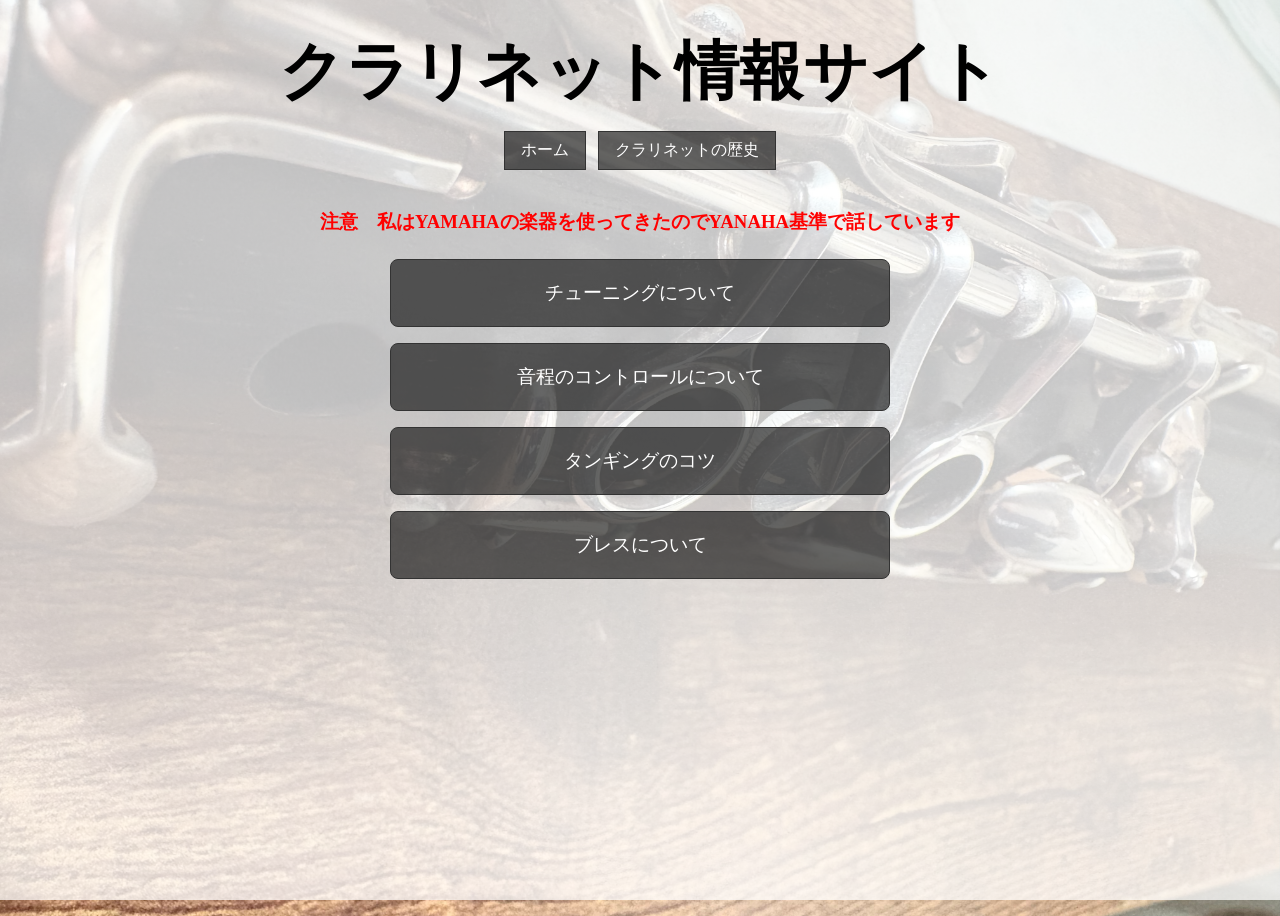
<file: index.html>
<!DOCTYPE html>
<html lang="ja">

<head>
    <meta charset="UTF-8">
    <meta name="viewport" content="width=device-width, initial-scale=1.0">
    <title>クラリネット情報サイト</title>
    <link href="style.css" rel="stylesheet" type="text/css">
</head>

<body>
    <header>
        <h1>クラリネット情報サイト</h1>
        <nav>
            <ul>
                <li><a href="index.html">ホーム</a></li>
                <li><a href="rekisi.html">クラリネットの歴史</a></li>
            </ul>
        </nav>
    </header>

    <main id="kotu">
        <h3>注意　私はYAMAHAの楽器を使ってきたのでYANAHA基準で話しています</h3>
        <nav>
            <ul>
                <li><a href="tyu-ningu.html">チューニングについて</a></li>
                <li><a href="ontei.html">音程のコントロールについて</a></li>
                <li><a href="tangingu.html">タンギングのコツ</a></li>
                <li><a href="buresu.html">ブレスについて</a></li>
            </ul>
        </nav>
    </main>
</body>

</html>
</file>
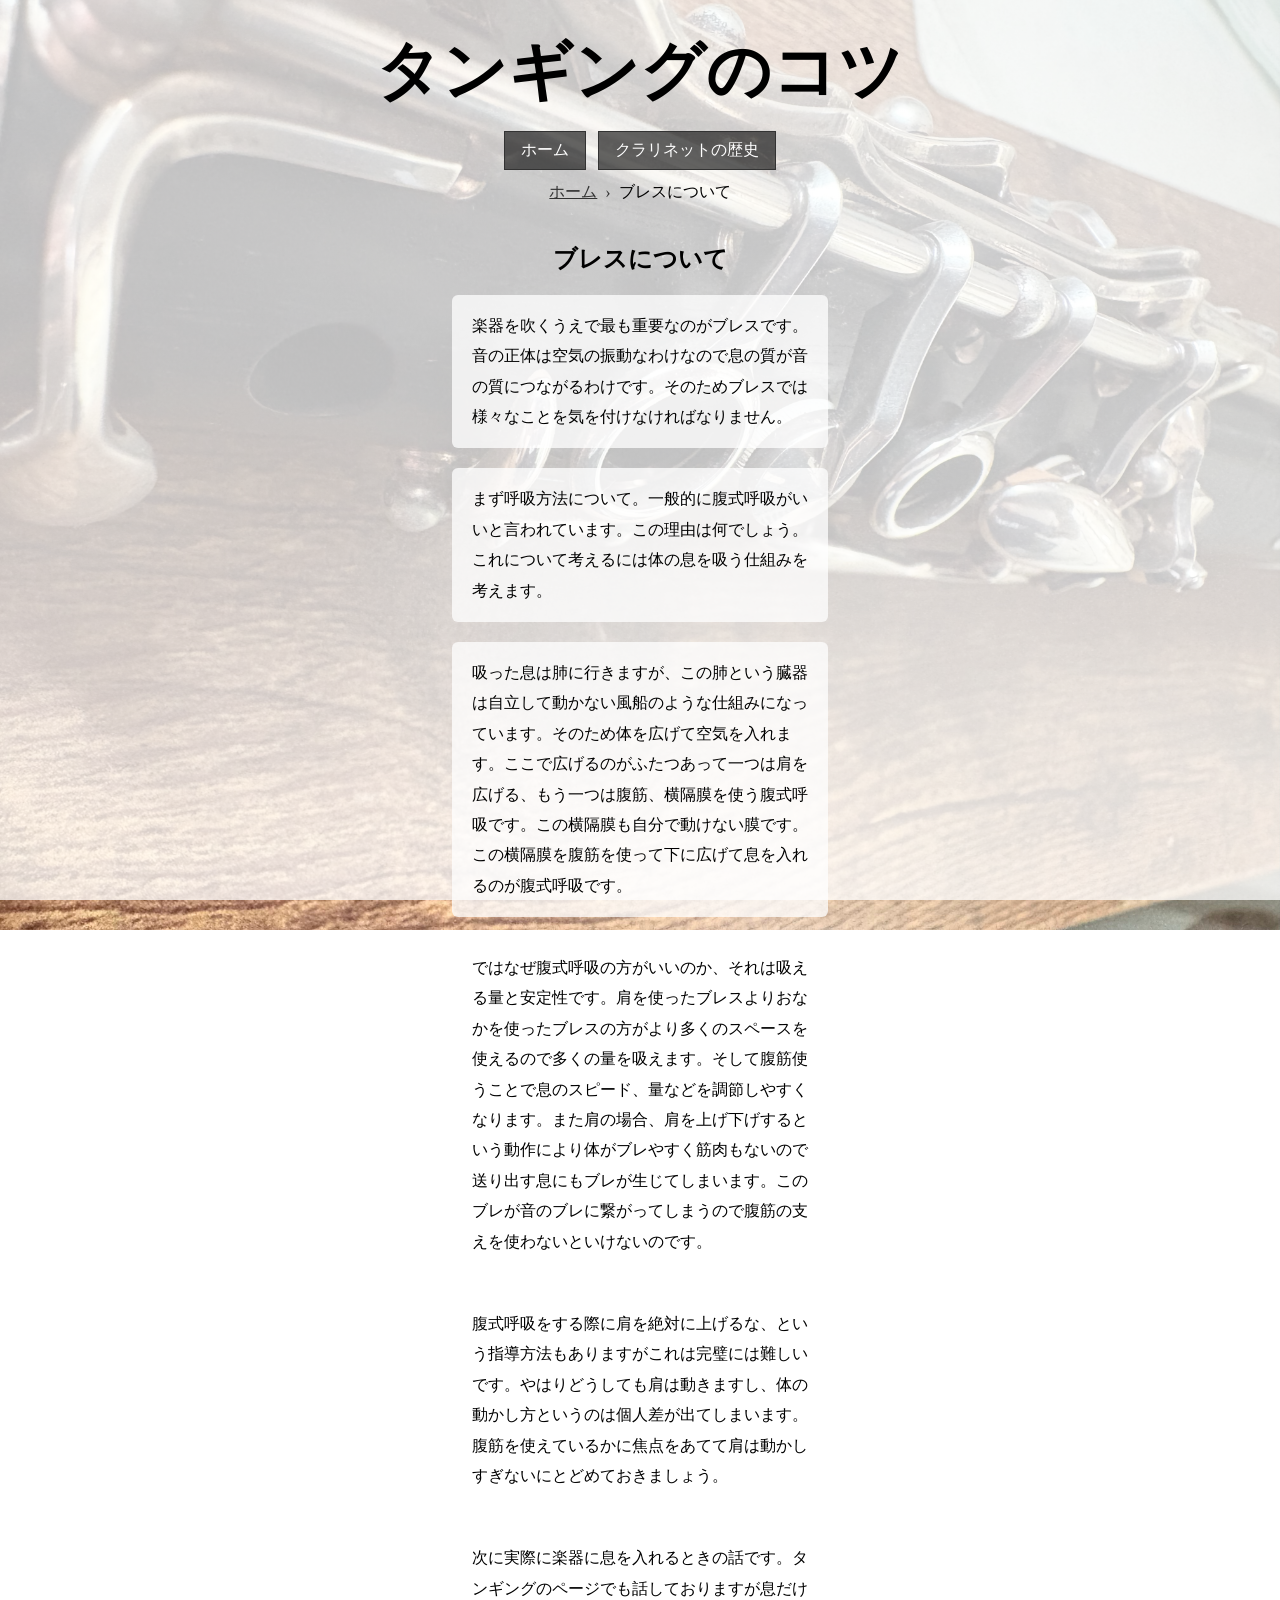
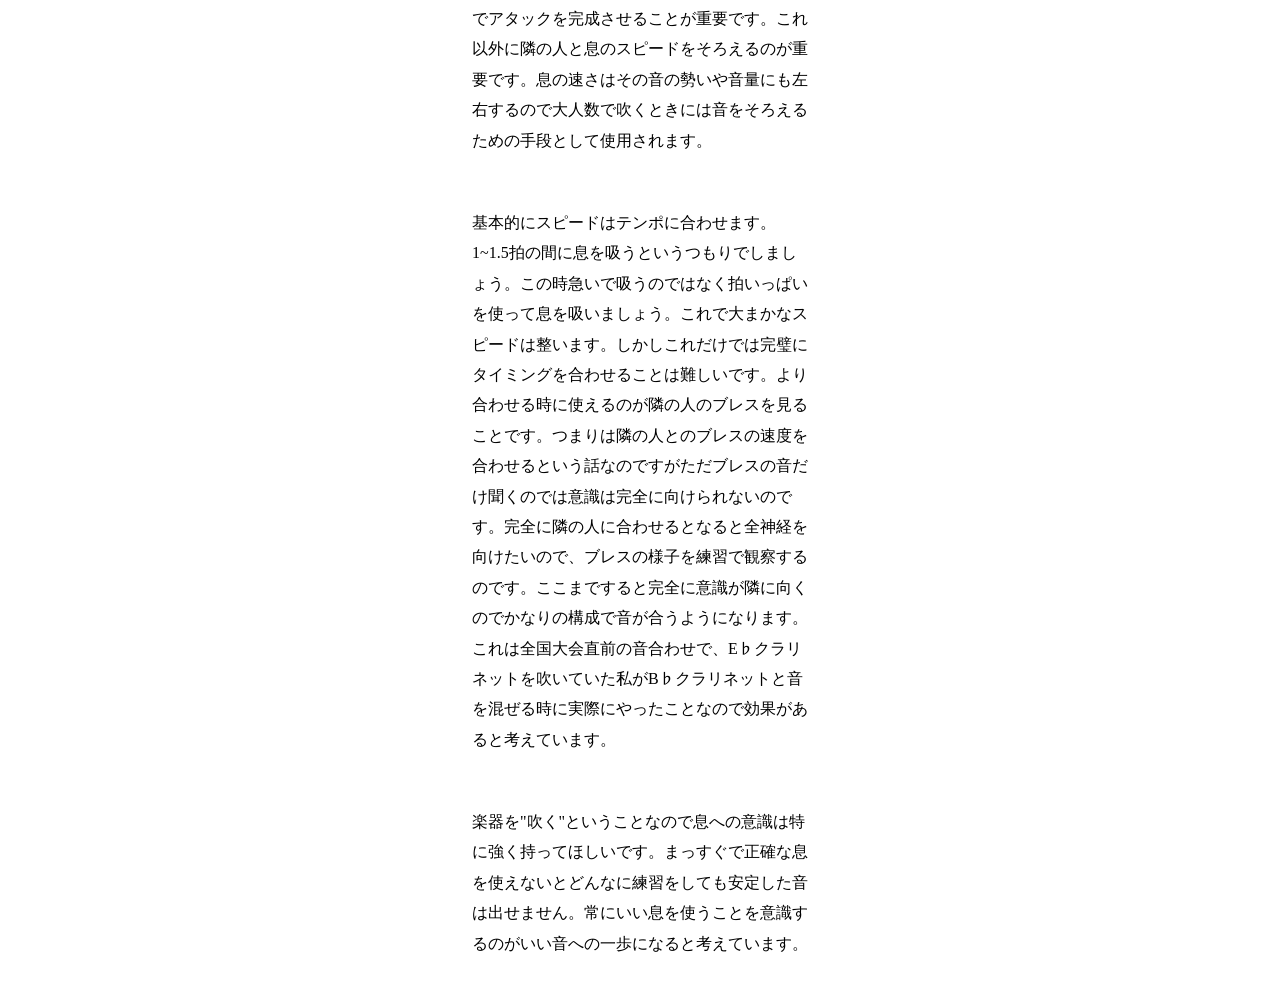
<file: buresu.html>
<!DOCTYPE html>
<html lang="ja">

<head>
    <meta charset="UTF-8">
    <title>ブレスについて</title>
    <link href="style.css" rel="stylesheet" type="text/css">
    <meta name="viewport" content="width=device-width, initial-scale=1.0">
</head>

<body>
    <header>
        <h1>タンギングのコツ</h1>
        <nav>
            <ul>
                <li><a href="index.html">ホーム</a></li>
                <li><a href="rekisi.html">クラリネットの歴史</a></li>
            </ul>
        </nav>
        <ol>
            <li><a href="index.html">ホーム</a></li>
            <li>ブレスについて</li>
        </ol>
    </header>
    <main id="tips-detail">
        <h2>ブレスについて</h2>
        <p>楽器を吹くうえで最も重要なのがブレスです。音の正体は空気の振動なわけなので息の質が音の質につながるわけです。そのためブレスでは様々なことを気を付けなければなりません。</p>
        <p>まず呼吸方法について。一般的に腹式呼吸がいいと言われています。この理由は何でしょう。これについて考えるには体の息を吸う仕組みを考えます。</p>
        <p>吸った息は肺に行きますが、この肺という臓器は自立して動かない風船のような仕組みになっています。そのため体を広げて空気を入れます。ここで広げるのがふたつあって一つは肩を広げる、もう一つは腹筋、横隔膜を使う腹式呼吸です。この横隔膜も自分で動けない膜です。この横隔膜を腹筋を使って下に広げて息を入れるのが腹式呼吸です。</p>
        <p>ではなぜ腹式呼吸の方がいいのか、それは吸える量と安定性です。肩を使ったブレスよりおなかを使ったブレスの方がより多くのスペースを使えるので多くの量を吸えます。そして腹筋使うことで息のスピード、量などを調節しやすくなります。また肩の場合、肩を上げ下げするという動作により体がブレやすく筋肉もないので送り出す息にもブレが生じてしまいます。このブレが音のブレに繋がってしまうので腹筋の支えを使わないといけないのです。</p>
        <p>腹式呼吸をする際に肩を絶対に上げるな、という指導方法もありますがこれは完璧には難しいです。やはりどうしても肩は動きますし、体の動かし方というのは個人差が出てしまいます。腹筋を使えているかに焦点をあてて肩は動かしすぎないにとどめておきましょう。</p>
        <p>次に実際に楽器に息を入れるときの話です。タンギングのページでも話しておりますが息だけでアタックを完成させることが重要です。これ以外に隣の人と息のスピードをそろえるのが重要です。息の速さはその音の勢いや音量にも左右するので大人数で吹くときには音をそろえるための手段として使用されます。</p>
        <p>基本的にスピードはテンポに合わせます。1~1.5拍の間に息を吸うというつもりでしましょう。この時急いで吸うのではなく拍いっぱいを使って息を吸いましょう。これで大まかなスピードは整います。しかしこれだけでは完璧にタイミングを合わせることは難しいです。より合わせる時に使えるのが隣の人のブレスを見ることです。つまりは隣の人とのブレスの速度を合わせるという話なのですがただブレスの音だけ聞くのでは意識は完全に向けられないのです。完全に隣の人に合わせるとなると全神経を向けたいので、ブレスの様子を練習で観察するのです。ここまですると完全に意識が隣に向くのでかなりの構成で音が合うようになります。これは全国大会直前の音合わせで、E♭クラリネットを吹いていた私がB♭クラリネットと音を混ぜる時に実際にやったことなので効果があると考えています。</p>
        <p>楽器を"吹く"ということなので息への意識は特に強く持ってほしいです。まっすぐで正確な息を使えないとどんなに練習をしても安定した音は出せません。常にいい息を使うことを意識するのがいい音への一歩になると考えています。</p>
    </main>
</body>

</html>
</file>
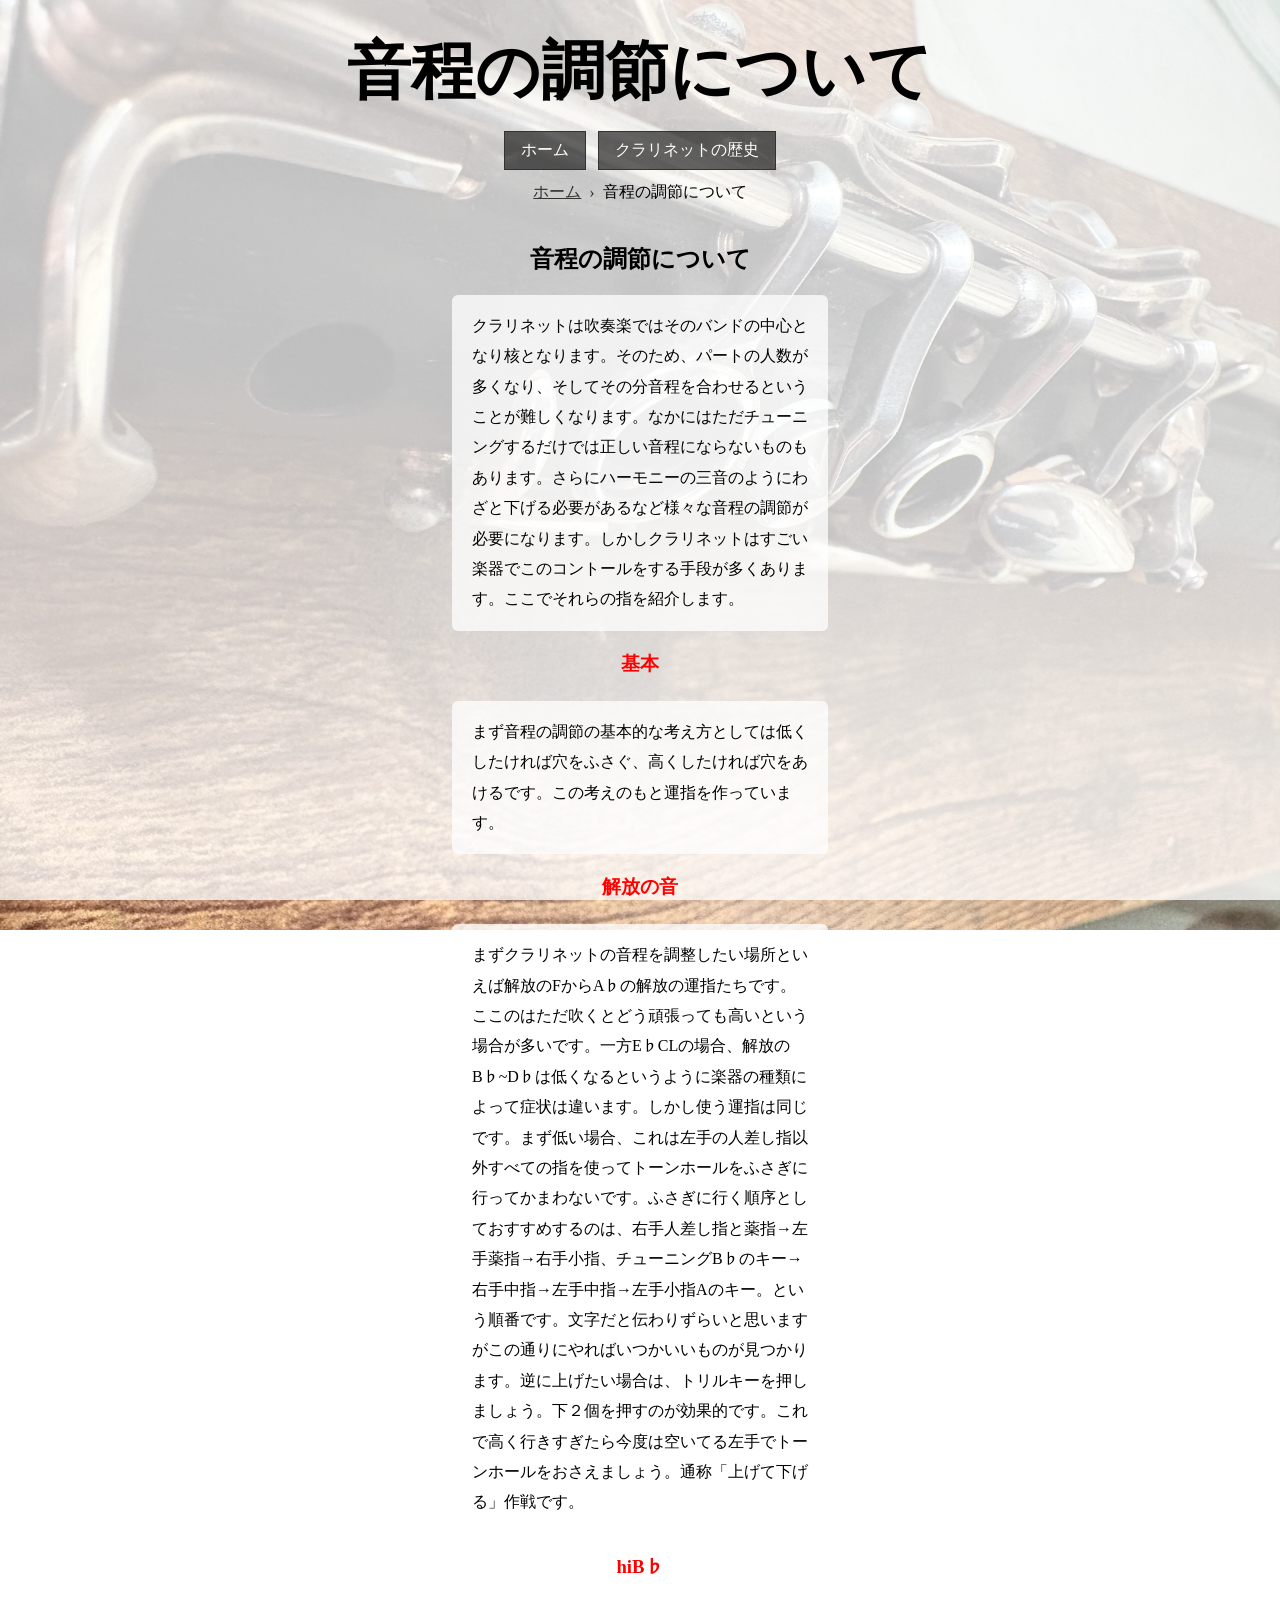
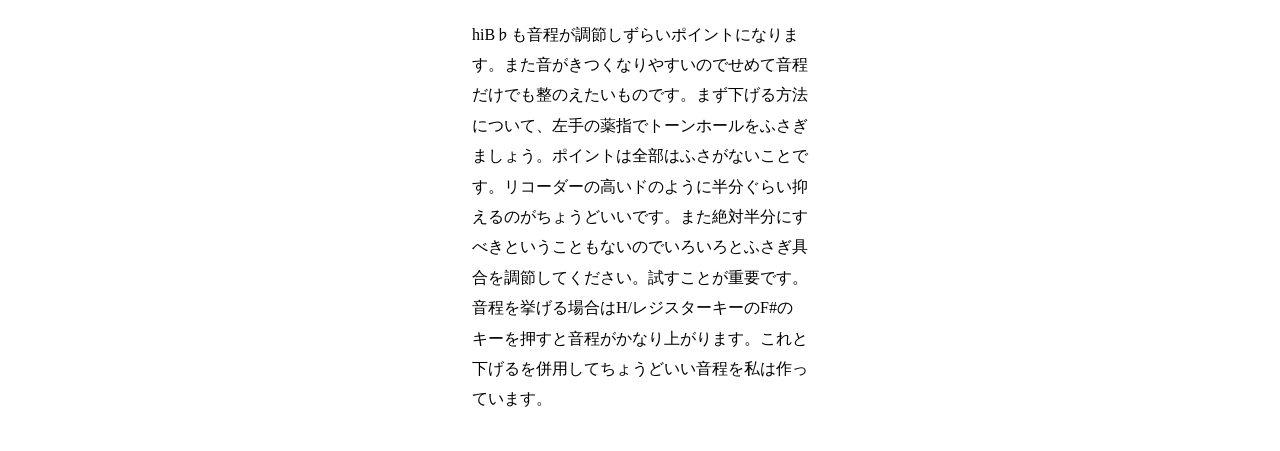
<file: ontei.html>
<!DOCTYPE html>
<html lang="ja">

<head>
    <meta charset="UTF-8">
    <title>音程の調節について</title>
    <link href="style.css" rel="stylesheet" type="text/css">
    <meta name="viewport" content="width=device-width, initial-scale=1.0">
</head>

<body>
    <header>
        <h1>音程の調節について</h1>
        <nav>
            <ul>
                <li><a href="index.html">ホーム</a></li>
                <li><a href="rekisi.html">クラリネットの歴史</a></li>
            </ul>
        </nav>
        </nav>
        <ol>
            <li><a href="index.html">ホーム</a></li>
            <li>音程の調節について</li>
        </ol>
    </header>
    <main id="tips-detail">
        <h2>音程の調節について</h2>
        <p>クラリネットは吹奏楽ではそのバンドの中心となり核となります。そのため、パートの人数が多くなり、そしてその分音程を合わせるということが難しくなります。なかにはただチューニングするだけでは正しい音程にならないものもあります。さらにハーモニーの三音のようにわざと下げる必要があるなど様々な音程の調節が必要になります。しかしクラリネットはすごい楽器でこのコントールをする手段が多くあります。ここでそれらの指を紹介します。</p>
        <h3>基本</h3>
        <p>まず音程の調節の基本的な考え方としては低くしたければ穴をふさぐ、高くしたければ穴をあけるです。この考えのもと運指を作っています。</p>
        <h3>解放の音</h3>
        <p>まずクラリネットの音程を調整したい場所といえば解放のFからA♭の解放の運指たちです。ここのはただ吹くとどう頑張っても高いという場合が多いです。一方E♭CLの場合、解放のB♭~D♭は低くなるというように楽器の種類によって症状は違います。しかし使う運指は同じです。まず低い場合、これは左手の人差し指以外すべての指を使ってトーンホールをふさぎに行ってかまわないです。ふさぎに行く順序としておすすめするのは、右手人差し指と薬指→左手薬指→右手小指、チューニングB♭のキー→右手中指→左手中指→左手小指Aのキー。という順番です。文字だと伝わりずらいと思いますがこの通りにやればいつかいいものが見つかります。逆に上げたい場合は、トリルキーを押しましょう。下２個を押すのが効果的です。これで高く行きすぎたら今度は空いてる左手でトーンホールをおさえましょう。通称「上げて下げる」作戦です。</p>
        <h3>hiB♭</h3>
        <p>hiB♭も音程が調節しずらいポイントになります。また音がきつくなりやすいのでせめて音程だけでも整のえたいものです。まず下げる方法について、左手の薬指でトーンホールをふさぎましょう。ポイントは全部はふさがないことです。リコーダーの高いドのように半分ぐらい抑えるのがちょうどいいです。また絶対半分にすべきということもないのでいろいろとふさぎ具合を調節してください。試すことが重要です。音程を挙げる場合はH/レジスターキーのF#のキーを押すと音程がかなり上がります。これと下げるを併用してちょうどいい音程を私は作っています。</p>
    </main>
</body>

</html>
</file>
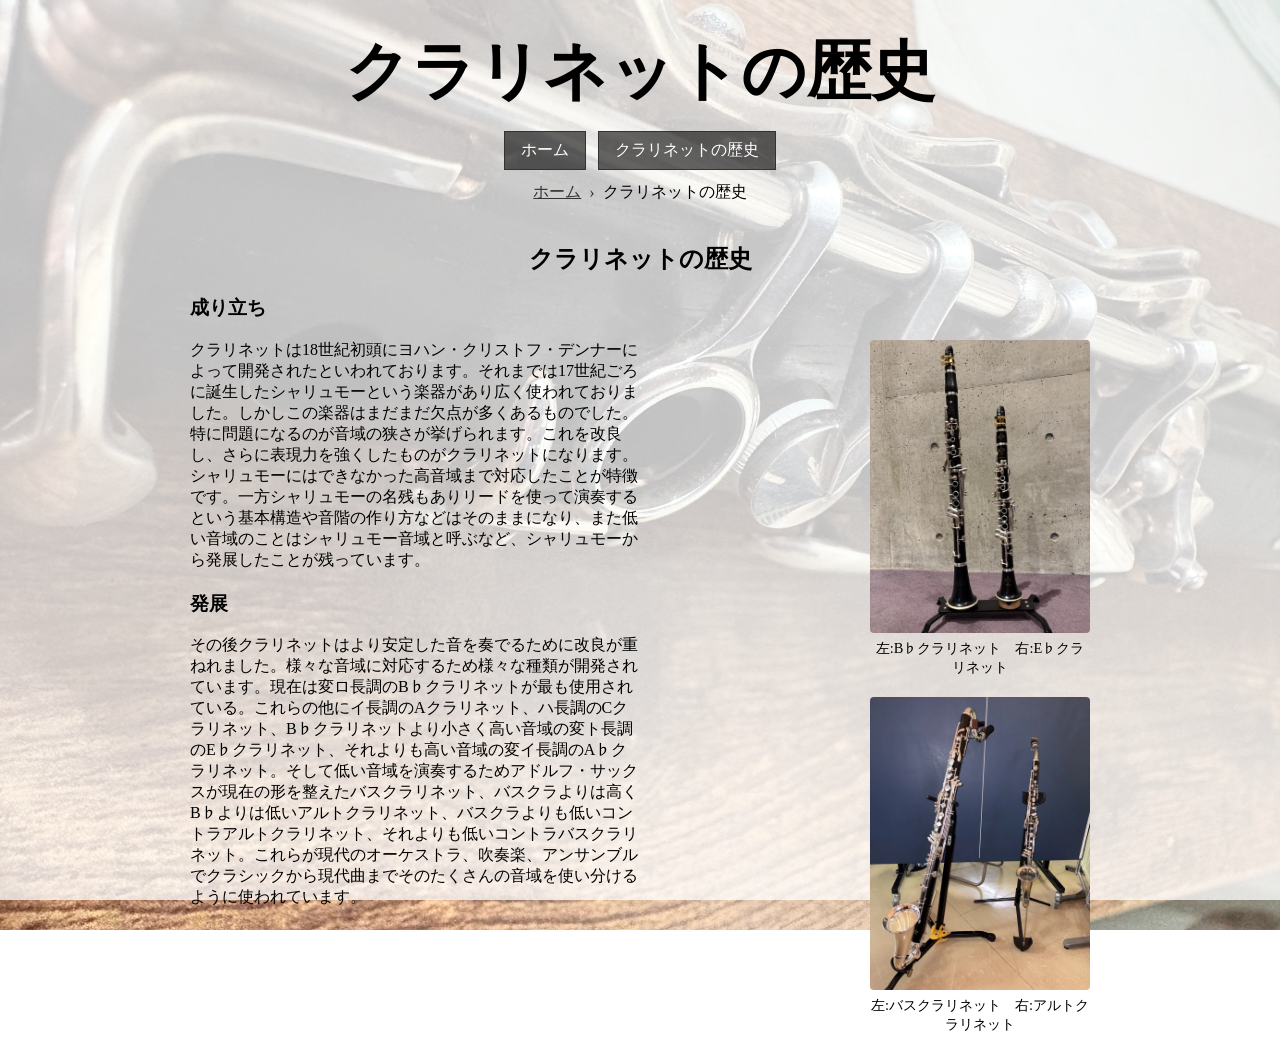
<file: rekisi.html>
<!DOCTYPE html>
<html lang="ja">

<head>
    <meta charset="UTF-8">
    <title>クラリネットの歴史</title>
    <link href="style.css" rel="stylesheet" type="text/css">
    <meta name="viewport" content="width=device-width, initial-scale=1.0">
</head>

<body>
    <header>
        <h1>クラリネットの歴史</h1>
        <nav>
            <ul>
                <li><a href="index.html">ホーム</a></li>
                <li><a href="rekisi.html">クラリネットの歴史</a></li>
            </ul>
        </nav>
        <ol>
            <li><a href="index.html">ホーム</a></li>
            <li>クラリネットの歴史</li>
        </ol>
    </header>

    <main id="history">
        <h2>クラリネットの歴史</h2>
        <h3>成り立ち</h3>
        <figure class="clarinet-photo">
            <img src="images/clarinet-bflat-eflat.jpg" alt="B♭クラリネットとE♭クラリネット">
            <figcaption>左:B♭クラリネット　右:E♭クラリネット</figcaption>
        </figure>
        <figure class="clarinet-photo">
            <img src="images/clarinet-bass-alto.jpg" alt="バスクラリネットとアルトクラリネット">
            <figcaption>左:バスクラリネット　右:アルトクラリネット</figcaption>
        </figure>
        <p>クラリネットは18世紀初頭にヨハン・クリストフ・デンナーによって開発されたといわれております。それまでは17世紀ごろに誕生したシャリュモーという楽器があり広く使われておりました。しかしこの楽器はまだまだ欠点が多くあるものでした。特に問題になるのが音域の狭さが挙げられます。これを改良し、さらに表現力を強くしたものがクラリネットになります。シャリュモーにはできなかった高音域まで対応したことが特徴です。一方シャリュモーの名残もありリードを使って演奏するという基本構造や音階の作り方などはそのままになり、また低い音域のことはシャリュモー音域と呼ぶなど、シャリュモーから発展したことが残っています。</p>
        <h3>発展</h3>
        <p>その後クラリネットはより安定した音を奏でるために改良が重ねれました。様々な音域に対応するため様々な種類が開発されています。現在は変ロ長調のB♭クラリネットが最も使用されている。これらの他にイ長調のAクラリネット、ハ長調のCクラリネット、B♭クラリネットより小さく高い音域の変ト長調のE♭クラリネット、それよりも高い音域の変イ長調のA♭クラリネット。そして低い音域を演奏するためアドルフ・サックスが現在の形を整えたバスクラリネット、バスクラよりは高くB♭よりは低いアルトクラリネット、バスクラよりも低いコントラアルトクラリネット、それよりも低いコントラバスクラリネット。これらが現代のオーケストラ、吹奏楽、アンサンブルでクラシックから現代曲までそのたくさんの音域を使い分けるように使われています。
        </p>
    </main>
</body>
</html>
</file>
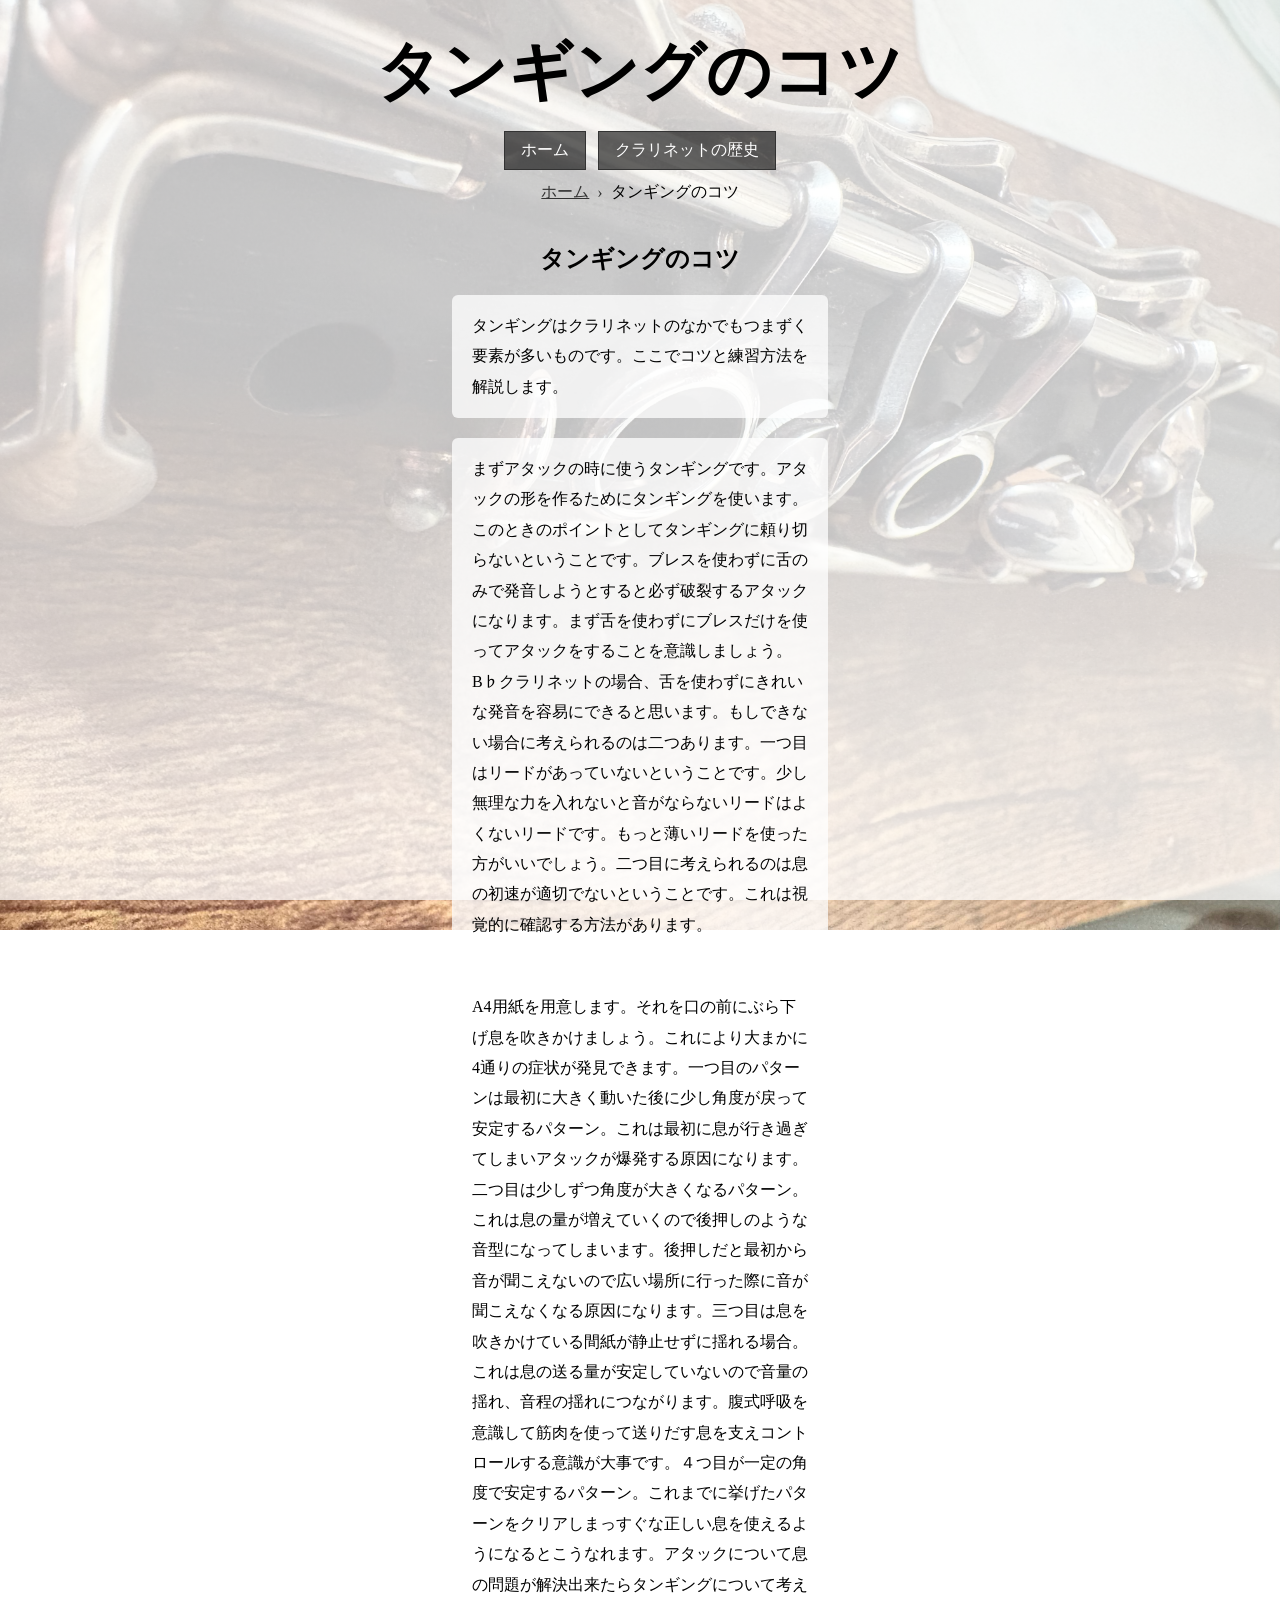
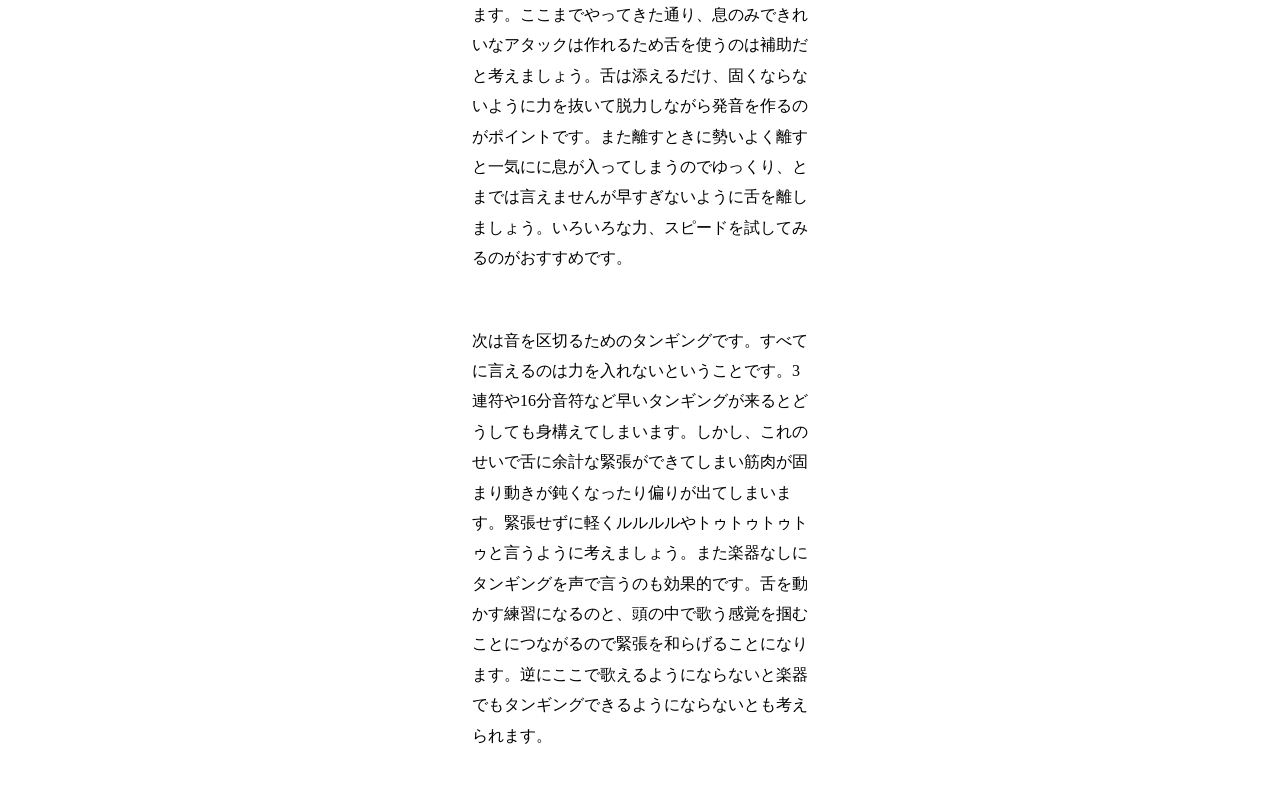
<file: tangingu.html>
<!DOCTYPE html>
<html lang="ja">

<head>
    <meta charset="UTF-8">
    <title>タンギングのコツ</title>
    <link href="style.css" rel="stylesheet" type="text/css">
    <meta name="viewport" content="width=device-width, initial-scale=1.0">
</head>

<body>
    <header>
        <h1>タンギングのコツ</h1>
        <nav>
            <ul>
                <li><a href="index.html">ホーム</a></li>
                <li><a href="rekisi.html">クラリネットの歴史</a></li>
            </ul>
        </nav>
        <ol>
            <li><a href="index.html">ホーム</a></li>
            <li>タンギングのコツ</li>
        </ol>
    </header>
    <main id="tips-detail">
        <h2>タンギングのコツ</h2>
        <p>タンギングはクラリネットのなかでもつまずく要素が多いものです。ここでコツと練習方法を解説します。</p>
        <p>まずアタックの時に使うタンギングです。アタックの形を作るためにタンギングを使います。このときのポイントとしてタンギングに頼り切らないということです。ブレスを使わずに舌のみで発音しようとすると必ず破裂するアタックになります。まず舌を使わずにブレスだけを使ってアタックをすることを意識しましょう。B♭クラリネットの場合、舌を使わずにきれいな発音を容易にできると思います。もしできない場合に考えられるのは二つあります。一つ目はリードがあっていないということです。少し無理な力を入れないと音がならないリードはよくないリードです。もっと薄いリードを使った方がいいでしょう。二つ目に考えられるのは息の初速が適切でないということです。これは視覚的に確認する方法があります。</p>
        <p>A4用紙を用意します。それを口の前にぶら下げ息を吹きかけましょう。これにより大まかに4通りの症状が発見できます。一つ目のパターンは最初に大きく動いた後に少し角度が戻って安定するパターン。これは最初に息が行き過ぎてしまいアタックが爆発する原因になります。二つ目は少しずつ角度が大きくなるパターン。これは息の量が増えていくので後押しのような音型になってしまいます。後押しだと最初から音が聞こえないので広い場所に行った際に音が聞こえなくなる原因になります。三つ目は息を吹きかけている間紙が静止せずに揺れる場合。これは息の送る量が安定していないので音量の揺れ、音程の揺れにつながります。腹式呼吸を意識して筋肉を使って送りだす息を支えコントロールする意識が大事です。４つ目が一定の角度で安定するパターン。これまでに挙げたパターンをクリアしまっすぐな正しい息を使えるようになるとこうなれます。アタックについて息の問題が解決出来たらタンギングについて考えます。ここまでやってきた通り、息のみできれいなアタックは作れるため舌を使うのは補助だと考えましょう。舌は添えるだけ、固くならないように力を抜いて脱力しながら発音を作るのがポイントです。また離すときに勢いよく離すと一気にに息が入ってしまうのでゆっくり、とまでは言えませんが早すぎないように舌を離しましょう。いろいろな力、スピードを試してみるのがおすすめです。</p>
        <p>次は音を区切るためのタンギングです。すべてに言えるのは力を入れないということです。3連符や16分音符など早いタンギングが来るとどうしても身構えてしまいます。しかし、これのせいで舌に余計な緊張ができてしまい筋肉が固まり動きが鈍くなったり偏りが出てしまいます。緊張せずに軽くルルルルやトゥトゥトゥトゥと言うように考えましょう。また楽器なしにタンギングを声で言うのも効果的です。舌を動かす練習になるのと、頭の中で歌う感覚を掴むことにつながるので緊張を和らげることになります。逆にここで歌えるようにならないと楽器でもタンギングできるようにならないとも考えられます。</p>
    </main>
</body>

</html>
</file>
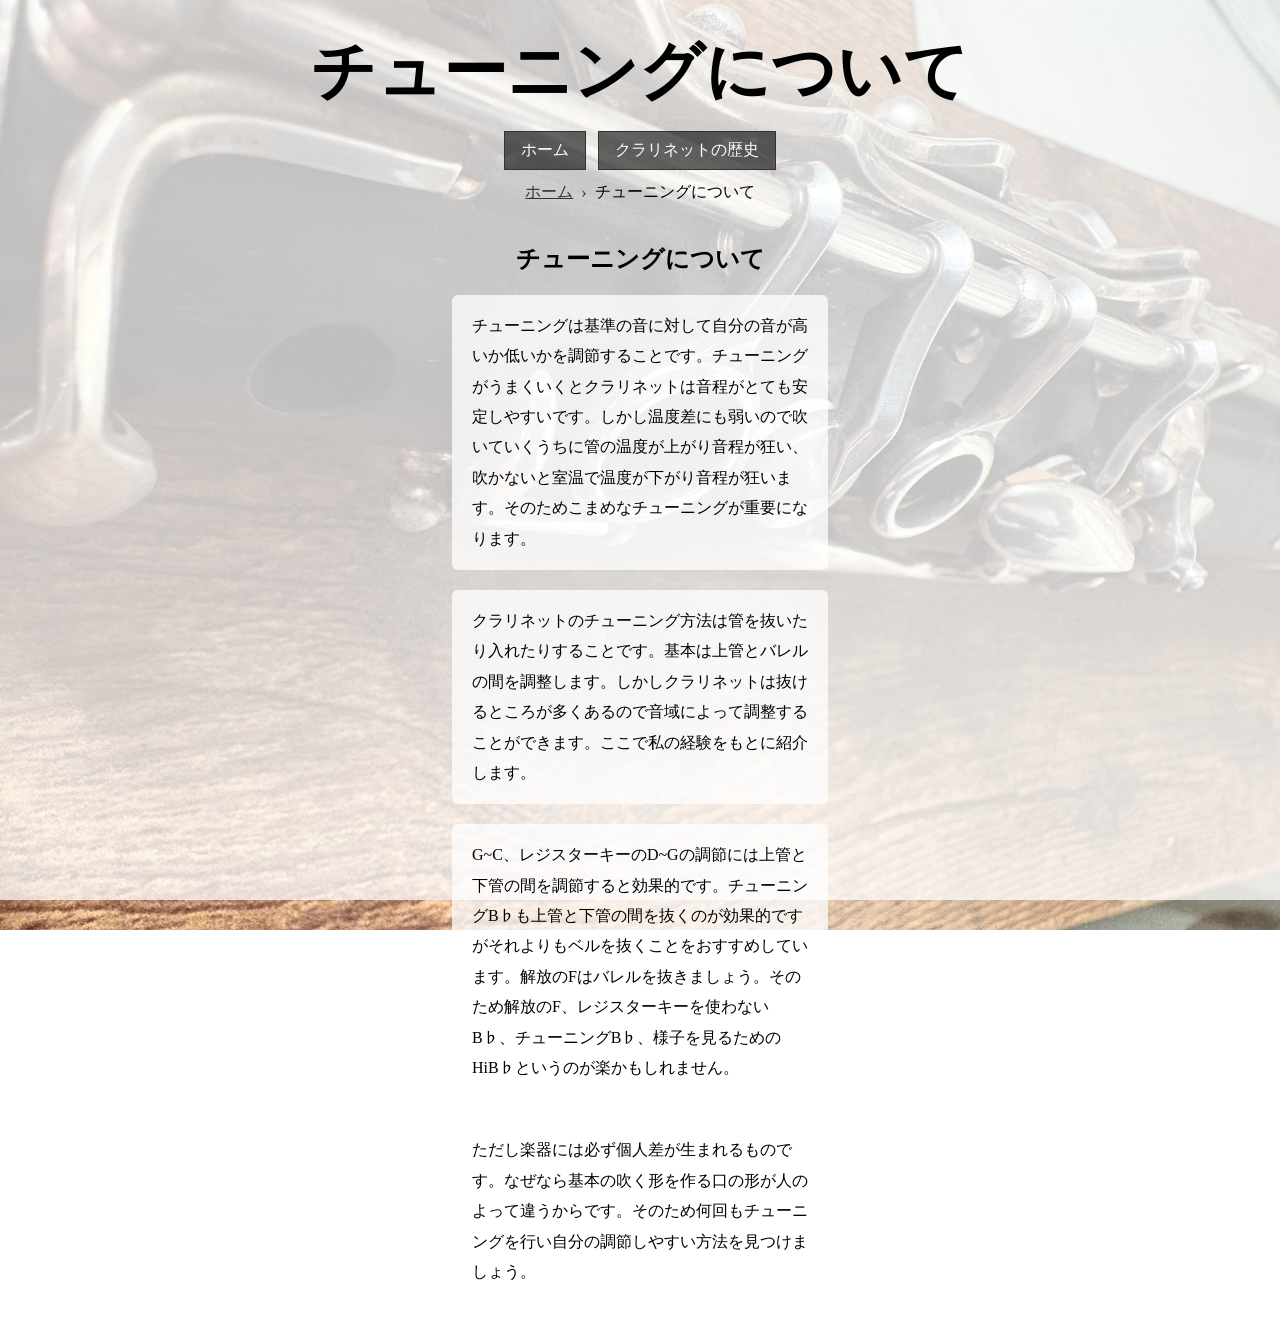
<file: tyu-ningu.html>
<!DOCTYPE html>
<html lang="ja">

<head>
    <meta charset="UTF-8">
    <title>チューニングについて</title>
    <link href="style.css" rel="stylesheet" type="text/css">
    <meta name="viewport" content="width=device-width, initial-scale=1.0">
</head>

<body>
    <header>
        <h1>チューニングについて</h1>
        <nav>
            <ul>
                <li><a href="index.html">ホーム</a></li>
                <li><a href="rekisi.html">クラリネットの歴史</a></li>
            </ul>
        </nav>
        <ol>
            <li><a href="index.html">ホーム</a></li>
            <li>チューニングについて</li>
        </ol>
    </header>
    <main id="tips-detail">
        <h2>チューニングについて</h2>
        <p>チューニングは基準の音に対して自分の音が高いか低いかを調節することです。チューニングがうまくいくとクラリネットは音程がとても安定しやすいです。しかし温度差にも弱いので吹いていくうちに管の温度が上がり音程が狂い、吹かないと室温で温度が下がり音程が狂います。そのためこまめなチューニングが重要になります。</p>
        <p>クラリネットのチューニング方法は管を抜いたり入れたりすることです。基本は上管とバレルの間を調整します。しかしクラリネットは抜けるところが多くあるので音域によって調整することができます。ここで私の経験をもとに紹介します。</p>
        <p>G~C、レジスターキーのD~Gの調節には上管と下管の間を調節すると効果的です。チューニングB♭も上管と下管の間を抜くのが効果的ですがそれよりもベルを抜くことをおすすめしています。解放のFはバレルを抜きましょう。そのため解放のF、レジスターキーを使わないB♭、チューニングB♭、様子を見るためのHiB♭というのが楽かもしれません。</p>
        <p>ただし楽器には必ず個人差が生まれるものです。なぜなら基本の吹く形を作る口の形が人のよって違うからです。そのため何回もチューニングを行い自分の調節しやすい方法を見つけましょう。</p>
    </main>
</body>
</html>
</file>
<file: style.css>
body {
    background-image: linear-gradient(rgba(255, 255, 255, 0.75), rgba(255, 255, 255, 0.75)), url("images/clarinet-bg.jpg");
    background-size: cover;
    background-position: center;
    background-repeat: no-repeat;
    background-attachment: fixed;
    min-height: 100vh;
}

header {
    text-align: center;
    padding: 20px 0;
}

header h1 {
    margin: 0 0 16px;
    font-size: 4em;
}

header nav ul {
    display: flex;
    justify-content: center;
    gap: 12px;
    list-style: none;
    margin: 0 auto;
    padding: 0;
    width: fit-content;
}

header nav ul li {
    margin: 0;
    border: 1px solid #333;
    padding: 8px 16px;
    background-color: rgba(0, 0, 0, 0.6);
}

header nav a {
    text-decoration: none;
    color: #fff;
}

header nav a:hover {
    text-decoration: underline;
}

header ol {
    list-style: none;
    display: flex;
    justify-content: center;
    gap: 8px;
    padding: 0;
    margin: 12px 0 0;
}

header ol li {
    display: flex;
    align-items: center;
}

header ol li:not(:last-child)::after {
    content: "›";
    margin-left: 8px;
    color: #333;
}

header ol li a {
    color: #333;
    text-decoration: underline;
}

main h2 {
    text-align: center;
}


main table {
    border-collapse: collapse;
    margin: 40px auto;
    max-width: 800px;
    width: 100%;
}

main table th,
main table td {
    border-bottom: 1px solid #333;
    padding: 12px 16px;
    text-align: left;
}

main table th {
    background-color: rgba(0, 0, 0, 0.1);
}

main table .date {
    width: 140px;
    white-space: nowrap;
    font-weight: bold;
}

main table tr:has(.highlight) {
    background-color: rgba(0, 0, 0, 0.15);
}

.highlight {
    font-size: 1.4em;
    font-weight: bold;
    color: yellow;
}

#history {
    max-width: 900px;
    margin: 0 auto;
}

#history p {
    max-width: 50%;
    text-align: left;
    margin: 0 0 20px;
}

#history .clarinet-photo {
    float: right;
    clear: right;
    width: 220px;
    margin: 0 0 20px 20px;
    text-align: center;
}

#history .clarinet-photo img {
    width: 100%;
    height: auto;
    display: block;
    border-radius: 4px;
}

#history .clarinet-photo figcaption {
    font-size: 0.9em;
    margin-top: 6px;
}

#kotu h3 {
    color: red;
    text-align: center;
    margin-bottom: 24px;
}

main nav ul {
    list-style: none;
    padding: 0;
    margin: 0 auto;
    max-width: 500px;
}

main nav ul li {
    border: 1px solid #333;
    margin-bottom: 16px;
    text-align: center;
    border-radius: 8px;
    background-color: rgba(0, 0, 0, 0.6);
    overflow: hidden;
}

main nav ul li a {
    display: block;
    padding: 20px;
    text-decoration: none;
    color: #fff;
    font-size: 1.2em;
}

main nav ul li a:hover {
    background-color: rgba(0, 0, 0, 0.4);
}

#tips-detail p {
    max-width: 42ch;
    margin: 0 auto 20px;
    text-align: left;
    line-height: 1.9;
    background-color: rgba(255, 255, 255, 0.75);
    padding: 16px 20px;
    border-radius: 6px;
}

#tips-detail h3 {
    color: red;
    text-align: center;
    margin-bottom: 24px;
}
</file>
